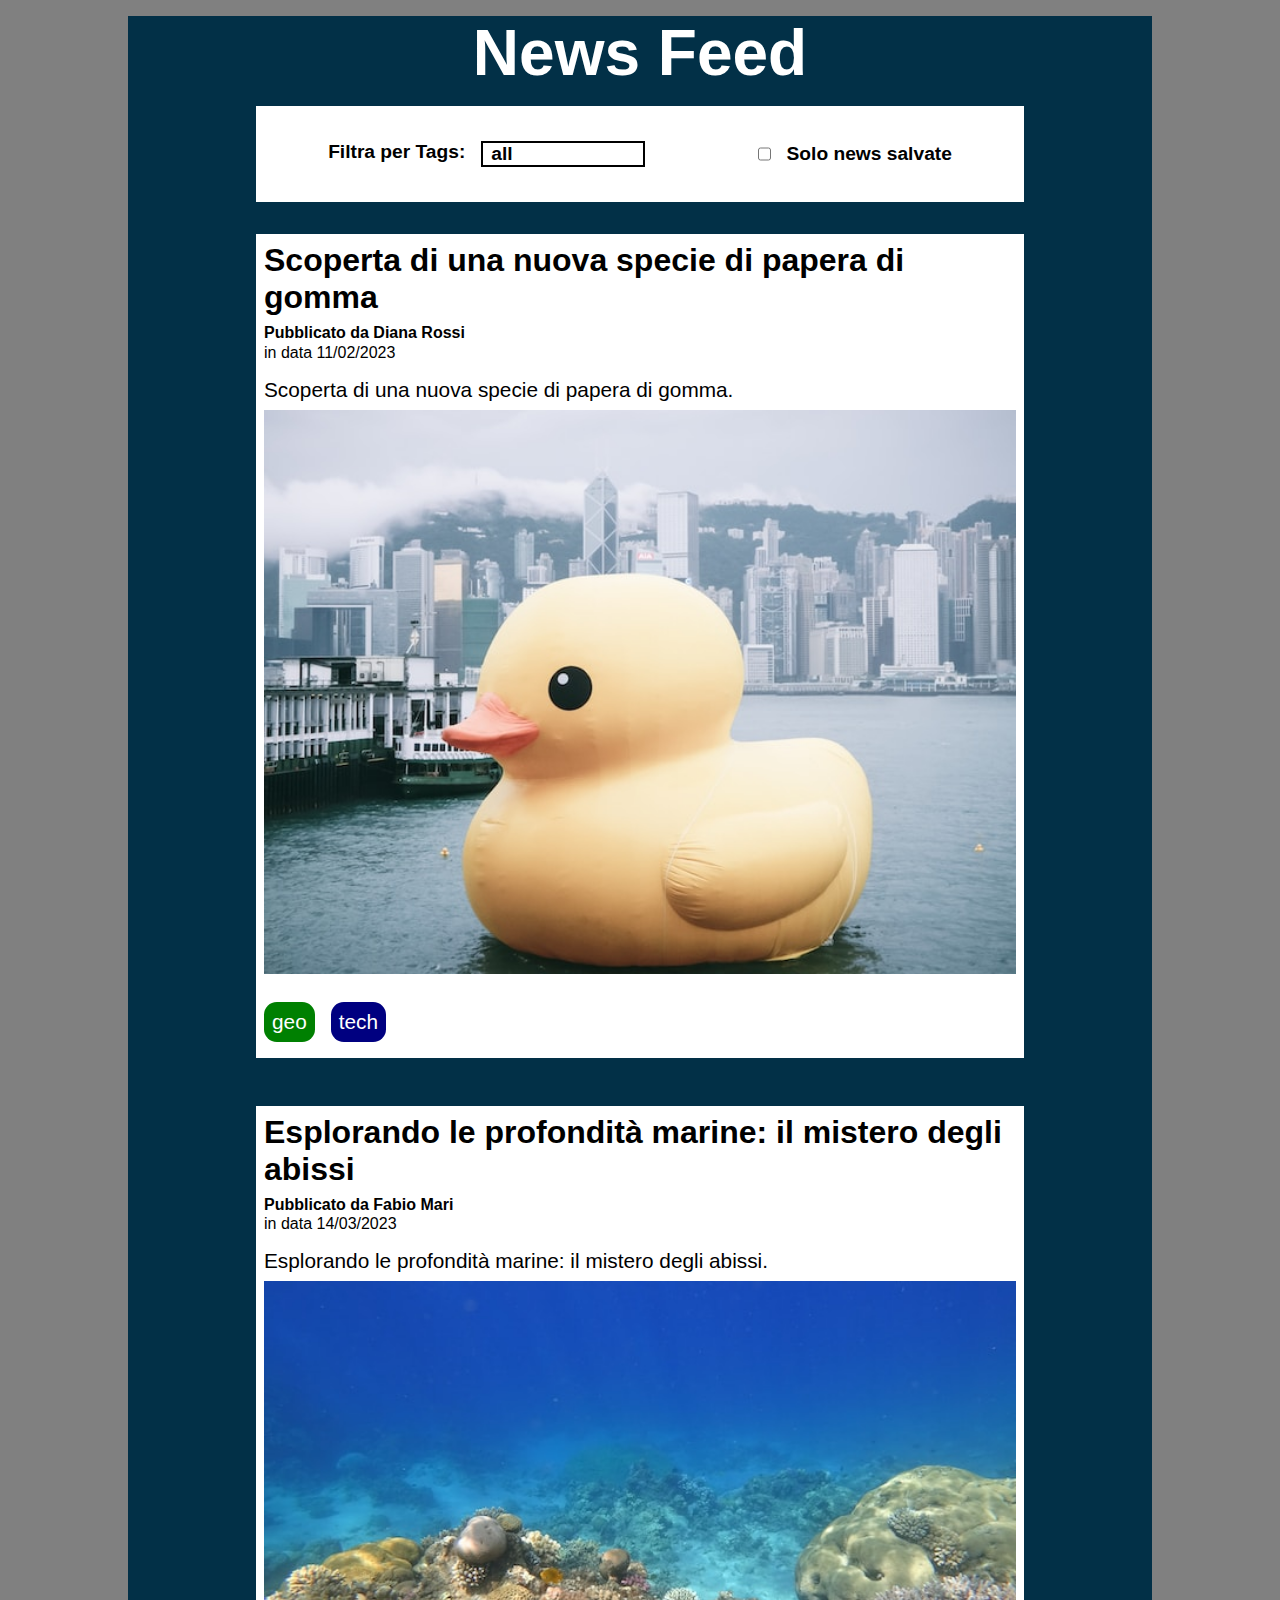
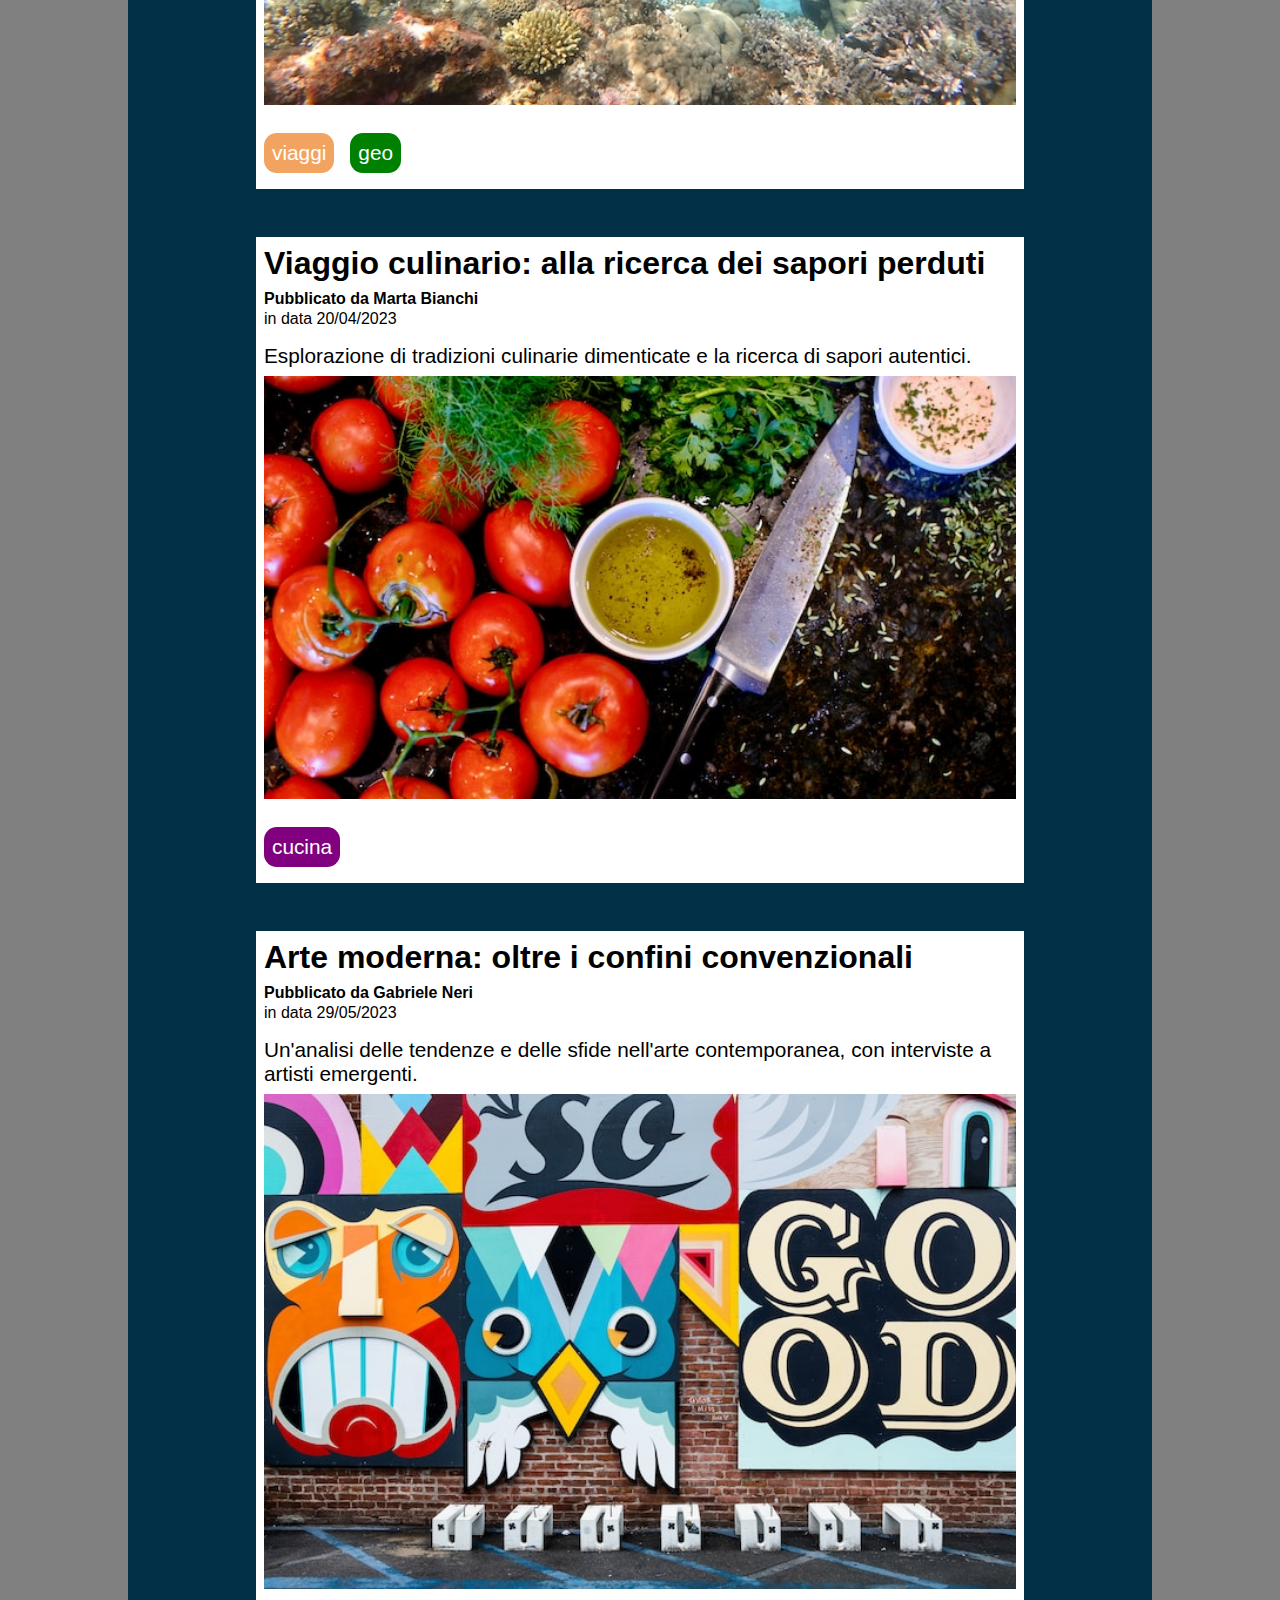
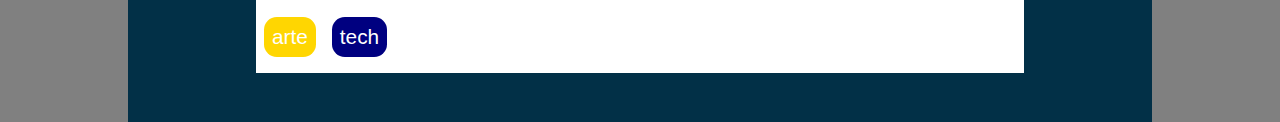
<file: index.html>
<!DOCTYPE html>
<html lang="en">
<head>
    <meta charset="UTF-8">
    <meta name="viewport" content="width=device-width, initial-scale=1.0">
    <meta http-equiv="cache-control" content="max-age=0" />
    <meta http-equiv="cache-control" content="no-cache" />
    <title>Document</title>
    <link rel="stylesheet" href="https://cdnjs.cloudflare.com/ajax/libs/font-awesome/6.5.1/css/all.min.css" integrity="sha512-DTOQO9RWCH3ppGqcWaEA1BIZOC6xxalwEsw9c2QQeAIftl+Vegovlnee1c9QX4TctnWMn13TZye+giMm8e2LwA==" crossorigin="anonymous" referrerpolicy="no-referrer" />
    <link rel="stylesheet" href="./css/style.css">
</head>
<body>

    <div class="container">

        <!--                                          Start Header                                           -->
        <header id = "pageTitle"> 
            News Feed
        </header>

        <header id = "selections">
            <div id="selectBox">

            </div>

            <div id="checkBox">    
            
            </div>
        </header>
        <!--                                          End Header                                             -->

        <!--                                          Start Main                                             -->
        <main id="mainSite">
           
        </main>
        <!--                                          End Main                                               -->

        <!--                                          Start Footer                                           -->
         <footer>

        </footer>
        <!--                                          End Footer                                             -->
    </div>

    <script src="./js/functions.js"></script>
    <script src="./js/scripts.js"></script>
</body>
</html>


<div class="box"></div>
</file>
<file: css/style.css>
*
{
    margin: 0;
    padding: 0;
    box-sizing: border-box;
}

:root
{
    --news-feed-color-main: #023047;
}


body
{
    background-color:  gray;
    font-family: Arial, Helvetica, sans-serif;
}

.container
{
    width: 80%;
    margin: auto;
    background-color: var(--news-feed-color-main);
}

#pageTitle
{
    background-color: var(--news-feed-color-main);
    color: white;
    font-size: 4rem;
    font-weight: bold;
    text-align: center;
    margin-top: 1rem;
    margin-bottom: 1rem;
}

#mainSite
{
    width: 75%;
    margin: auto;
}

.news
{
    background-color: white;
    width: 100%;
}
.titleNewsBox
{
    background-color: white;
    display: flex;
    justify-content: space-between;
    align-items: center;
    padding: 0.5rem;
}
.titleNews
{
    font-size: 2rem;
    font-weight: bolder;
}

.bookmark
{
    font-size: 2rem;
    font-weight: bold; 
}
.published
{
    font-size: 1rem;
    font-weight: bold;
    padding-left: 0.5rem;
    padding-bottom: 0.1rem;
}

.dated
{
    font-size: 1rem;
    padding-left: 0.5rem;
    margin-bottom: 1rem;
}

.content
{
    font-size: 1.3rem;
    padding-left: 0.5rem;
}

img
{
    width: calc( 100% - 1rem);
    margin: 0.5rem;
}

.tags
{
    display: flex;
    background-color: white;
    margin-bottom: 3rem;
}

.tag
{
    color: white;
    padding: 0.5rem;
    border-radius: 0.8rem;
    background-color: red;
    font-size: 1.3rem;
    margin-top: 1rem;
    margin-bottom: 1rem;
    margin-left: 0.5rem;
    margin-right: 0.5rem;
}
footer
{
    height: 0.01rem;
    background-color:  var(--news-feed-color-main);
}

#selections
{
    height: 6rem;
    display: flex;
    justify-content: space-around;
    align-items: center;
    background-color: white;
    width: 75%;
    margin: auto;
    margin-bottom: 2rem;
}
.labelSelect
{
    padding-right: 1rem;
    font-size: 1.2rem;
    font-weight: bold;
    padding-left: 1rem;
}
#checkBox
{
    display: flex;
}

.warning
{
    text-align: center;
    height: 6rem;
    width: 75%;
    margin: auto;
    margin-bottom: 2rem;
    background-color: vat(--news-feed-color-main);
    color: white;
    font-size: 2rem;
    font-weight: bold;
}
#containerSelected
{
    display: flex;
}

#idSelected
{
    font-size: 1.2rem;
    font-weight: bold;
    padding-left: 0.5rem;
    padding-right: 5rem;
    color: black;
    width: 130px;
}

#selectBox
{
    display: flex;
    position: relative;
}

#containerTags
{
    position: absolute;
    left: 169px;
    top: 27px;
    background-color: lightgray;
    color: black;
    visibility: hidden;
    border-radius: 10px;
    width: 164px;

}

.tagsBox
{
    font-size: 1.2rem;
    font-weight: bold;
    padding: 0.7rem;
}

.tagsBoxCheck
{
    font-size: 1.2rem;
    visibility: hidden;
    font-weight: bold;
    color: black;
    padding: 0.7rem;
}

.containerTagsBox
{
    display: flex;
    justify-content: space-between;
}
</file>
